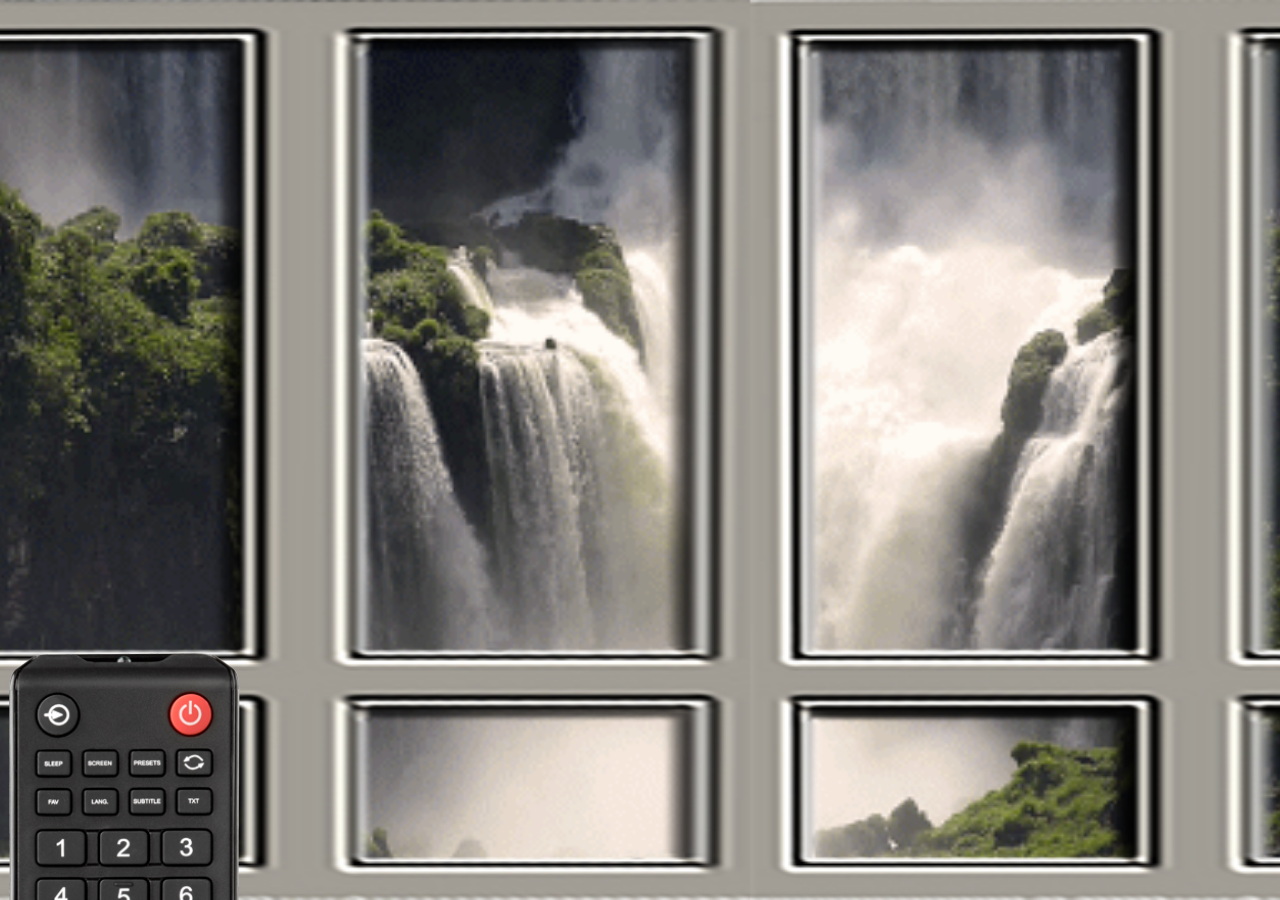
<file: outside.html>
<!doctype html>
<html>
<head>
<meta charset="utf-8">
<title>Outdoors</title>
<link href="css/main.css" rel="stylesheet" type="text/css">
</head>
<body>
	<div class="backgroundLevel1">
		<div class="backgroundLevel3">
			<a href="index.html"><div class="remote"></div></a>
		</div>
	</div>
</body>
</html>
</file>
<file: css/main.css>
@charset "UTF-8";
/* CSS Document */
/*
.TVcentered img{
	display: block;
	margin-left: auto;
  	margin-right: auto;
}
*/

/*
To center align all the things, uncomment the following div class and remove the left attribute
from each image class.
*/

.centerAllTheThings{
	display: flex;
	position: absolute;
	justify-content: center;
	left: 725px;
	top: 10vh;
}

.powerBTN {
  background-image: url("Layer 2.png");
  position: relative;
  left: 269px;
  top: 554px;
  width: 35px;
  height: 29px;
  z-index: 3;
  transition: opacity 0.5s;
  opacity: 0;
}

.powerBTN:hover{
  opacity: 1;
}

/*
.powerBTN:not(hover){
  opacity: 0;
}
*/

.crtMain {
  background-image: url("Layer 1.png");
  position: absolute;
/*  left: 0px;*/
  top: 0px;
  width: 640px;
  height: 653px;
  z-index: 2;
}

.peopleInScreen {
  background-image: url("ey-staff-at-event.png");
  position: absolute;
/*  left: 74px;*/
  top: 65px;
  width: 492px;
  height: 396px;
  z-index: 0;
}

.TVStatic{
	position: absolute;
	top: 5px;
	width: 600px;
	z-index: 1;
}

.channelUp {
  background-image: url("Layer 4.png");
  position: relative;
  left: 200px;
  top: 554px;
  width: 34px;
  height: 28px;
  z-index: 3;
  transition: opacity 0.5s;
  opacity: 0;
}

.channelUp:hover{
  opacity: 1;
}

.channelDown {
  background-image: url("Layer 3.png");
  position: absolute;
  left: 976px;
  top: 591px;
  width: 35px;
  height: 26px;
  z-index: 3;
  transition: opacity 0.5s;
  opacity: 0;
}

.channelDown:hover{
  opacity: 1;
}

.backgroundLevel3{
	height: 100vh;
	width: 1500px; /*Comment this out if there are problems*/
	background-repeat: no-repeat;
	background-size: cover;
	background-position: top;
	background-image: url("../resources/images/window.png");
	z-index: -1;
}


.backgroundLevel2{
	height: 100vh;
	width: 1500px; /*Comment this out if there are problems*/
	background-repeat: no-repeat;
	background-size: cover;
	background-position: top;
	background-image: url("../resources/images/apartment.png");
	z-index: -1;
}

.backgroundLevel1{
	height: 100vh;
	width: 1500px; /*Comment this out if there are problems*/
	padding: 0px;
	margin: 0px;
	top: 0px;
	left: 0px;
	object-fit: cover;
	background-repeat: no-repeat;
	position: absolute;
	background-size: cover;
	background-position: top;
	pointer-events: none;
	background-image: url("../resources/images/great-outdoors-the-great-outdoors.gif");
	z-index: -2;
}

.windowLeft{
	height: 100vh;
	width: 325px;
	z-index: 0;
	pointer-events: auto;
	position: absolute;
}

.windowRight{
	height: 100vh;
	width: 325px;
	z-index: 0;
	right: 0px;
	pointer-events: auto;
	position: absolute;
}

.remote{
	position: absolute;
	pointer-events: auto;
	background-repeat: no-repeat;
	background-size: auto;
	background-position: bottom;
	background-image: url("../resources/images/remote.png");
	z-index: 0;
	height: 35vh;
	width: 250px;
	bottom: 0px;
}

body{
	align-content: center;
}
</file>
